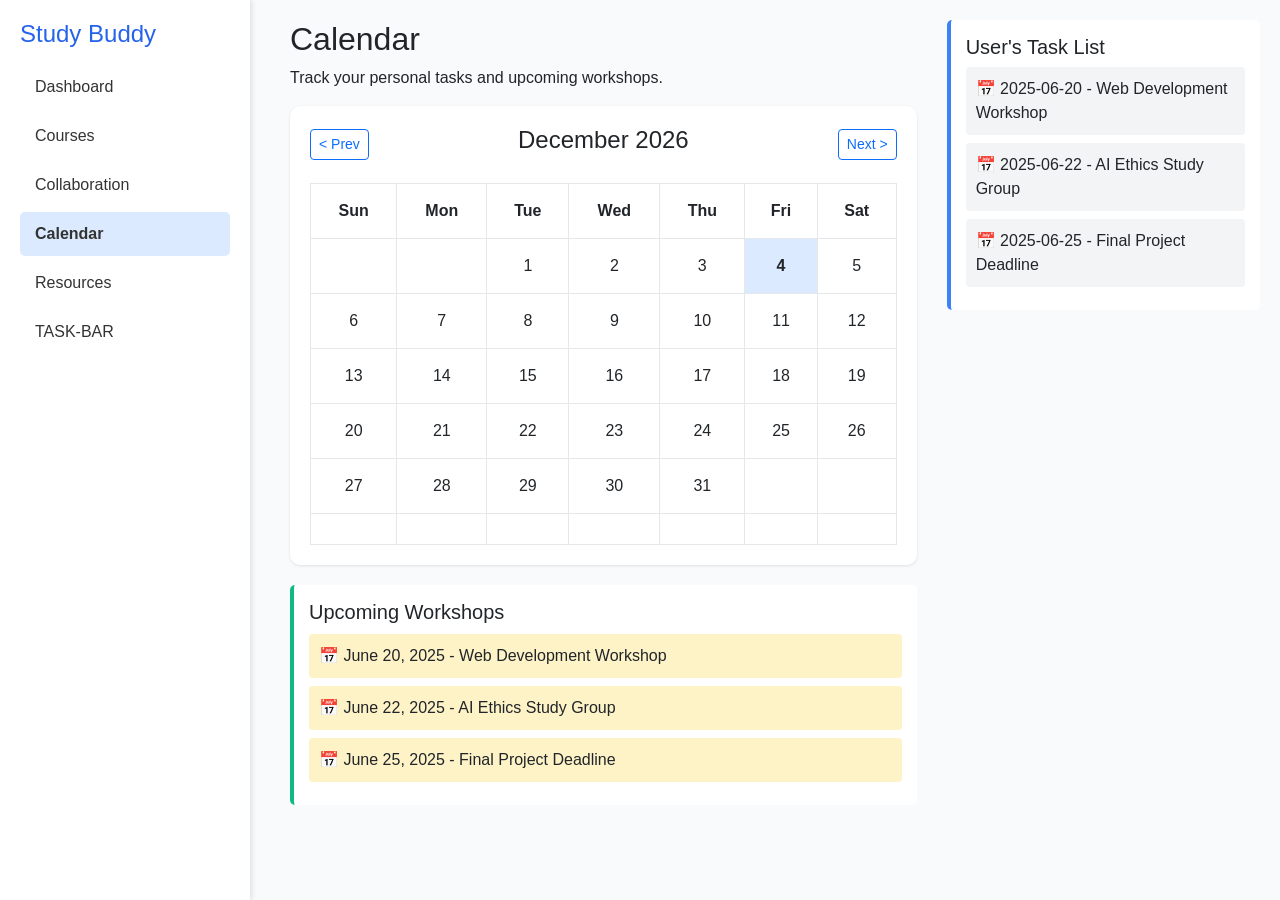
<file: celendar copy.html>
<!DOCTYPE html>
<html lang="en">
<head>
  <meta charset="UTF-8">
  <meta name="viewport" content="width=device-width, initial-scale=1.0">
  <title>Study Buddy - Calendar</title>
  <link href="https://cdn.jsdelivr.net/npm/bootstrap@5.3.0/dist/css/bootstrap.min.css" rel="stylesheet">
  <style>
    body {
      background-color: #f9fafb;
      font-family: Arial, sans-serif;
    }
    .sidebar {
      width: 250px;
      height: 100vh;
      background-color: #ffffff;
      box-shadow: 2px 0 5px rgba(0,0,0,0.1);
      padding: 20px;
      position: fixed;
    }

    .sidebar h1 {
      font-size: 1.5rem;
      margin-bottom: 1rem;
      position: relative;
      cursor: pointer;
      color: #2563eb;
    }
    .sidebar h1:hover::after {
      content: "Click to view the journey of Study Buddy 🏠";
      position: absolute;
      top: 120%;
      left: 0;
      background-color: rgba(0, 0, 0, 0.7);
      color: #fff;
      padding: 8px 12px;
      font-size: 0.85rem;
      border-radius: 5px;
      white-space: nowrap;
      z-index: 10;
    }
    .sidebar nav a {
      display: block;
      padding: 10px 15px;
      border-radius: 5px;
      margin-bottom: 5px;
      text-decoration: none;
      color: #333;
    }
    .sidebar nav a.active,
    .sidebar nav a:hover {
      background-color: #dbeafe;
      font-weight: bold;
    }
    .content {
      margin-left: 270px;
      padding: 20px;
      display: flex;
      gap: 30px;
    }
    .calendar-container {
      flex: 2;
    }
    .calendar {
      background-color: white;
      border-radius: 10px;
      box-shadow: 0 1px 3px rgba(0,0,0,0.1);
      padding: 20px;
    }
    .calendar .calendar-header {
      display: flex;
      justify-content: space-between;
      align-items: center;
      margin-bottom: 20px;
    }
    .calendar table {
      width: 100%;
      text-align: center;
    }
    .calendar th, .calendar td {
      padding: 15px;
      border: 1px solid #e5e7eb;
      cursor: pointer;
      position: relative;
    }
    .calendar td.today {
      background-color: #dbeafe;
      font-weight: bold;
    }
    .calendar td.has-note::after {
      content: '📌';
      position: absolute;
      top: 4px;
      right: 6px;
      font-size: 1rem;
    }
    .event-list {
      background-color: #fff;
      border-left: 4px solid #10b981;
      padding: 15px;
      border-radius: 5px;
      margin-top: 20px;
    }
    .event-list h5 {
      margin-bottom: 10px;
    }
    .event-item {
      background-color: #fef3c7;
      padding: 10px;
      border-radius: 4px;
      margin-bottom: 8px;
    }
    .user-tasks-container {
      flex: 1;
    }
    .user-task-list {
      background-color: #fff;
      border-left: 4px solid #3b82f6;
      padding: 15px;
      border-radius: 5px;
    }
    .user-task-item {
      background-color: #f3f4f6;
      padding: 10px;
      border-radius: 4px;
      margin-bottom: 8px;
    }
  </style>
</head>
<body>
  <div class="sidebar">
    <h1 onclick="window.location.href='about.html'">Study Buddy</h1>
    <nav>
      <a href="index.html">Dashboard</a>
      <a href="courses.html">Courses</a>
      <a href="collab.html">Collaboration</a>
      <a href="index.html" class="active">Calendar</a>
      <a href="#">Resources</a>
      <a href="todo.html">TASK-BAR</a>
    </nav>
  </div>

  <div class="content">
    <div class="calendar-container">
      <div class="header">
        <h2>Calendar</h2>
        <p>Track your personal tasks and upcoming workshops.</p>
      </div>
      <div class="calendar">
        <div class="calendar-header">
          <button id="prevMonth" class="btn btn-outline-primary btn-sm">&lt; Prev</button>
          <h4 id="monthYear"></h4>
          <button id="nextMonth" class="btn btn-outline-primary btn-sm">Next &gt;</button>
        </div>
        <table>
          <thead>
            <tr>
              <th>Sun</th><th>Mon</th><th>Tue</th><th>Wed</th><th>Thu</th><th>Fri</th><th>Sat</th>
            </tr>
          </thead>
          <tbody id="calendarBody"></tbody>
        </table>
      </div>

      <div class="event-list">
        <h5>Upcoming Workshops</h5>
        <div class="event-item">📅 June 20, 2025 - Web Development Workshop</div>
        <div class="event-item">📅 June 22, 2025 - AI Ethics Study Group</div>
        <div class="event-item">📅 June 25, 2025 - Final Project Deadline</div>
      </div>
    </div>

    <div class="user-tasks-container">
      <div class="user-task-list">
        <h5>User's Task List</h5>
        <div id="userTasks"></div>
      </div>
    </div>
  </div>

  <script>
    const monthYear = document.getElementById('monthYear');
    const calendarBody = document.getElementById('calendarBody');
    const prevMonth = document.getElementById('prevMonth');
    const nextMonth = document.getElementById('nextMonth');
    const userTasks = document.getElementById('userTasks');

    let today = new Date();
    let currentMonth = today.getMonth();
    let currentYear = today.getFullYear();

    const notes = JSON.parse(localStorage.getItem('calendarNotes')) || {
      '2025-06-20': 'Web Development Workshop',
      '2025-06-22': 'AI Ethics Study Group',
      '2025-06-25': 'Final Project Deadline'
    };

    function formatDateKey(y, m, d) {
      return `${y}-${String(m + 1).padStart(2, '0')}-${String(d).padStart(2, '0')}`;
    }

    function saveNotes() {
      localStorage.setItem('calendarNotes', JSON.stringify(notes));
    }

    function renderTaskList() {
      userTasks.innerHTML = '';
      const sorted = Object.entries(notes).sort();
      for (const [key, value] of sorted) {
        const div = document.createElement('div');
        div.className = 'user-task-item';
        div.textContent = `📅 ${key} - ${value}`;
        userTasks.appendChild(div);
      }
    }

    function renderCalendar(month, year) {
      const firstDay = new Date(year, month).getDay();
      const daysInMonth = 32 - new Date(year, month, 32).getDate();
      calendarBody.innerHTML = '';
      monthYear.textContent = `${new Date(year, month).toLocaleString('default', { month: 'long' })} ${year}`;

      let date = 1;
      for (let i = 0; i < 6; i++) {
        const row = document.createElement('tr');
        for (let j = 0; j < 7; j++) {
          const cell = document.createElement('td');
          if (i === 0 && j < firstDay) {
            row.appendChild(cell);
            continue;
          }
          if (date > daysInMonth) {
            row.appendChild(cell);
            continue;
          }
          const key = formatDateKey(year, month, date);
          cell.textContent = date;
          if (notes[key]) {
            cell.classList.add('has-note');
          }
          if (date === today.getDate() && month === today.getMonth() && year === today.getFullYear()) {
            cell.classList.add('today');
          }
          cell.addEventListener('click', () => {
            const note = prompt(`Add a note for ${key}:`, notes[key] || '');
            if (note !== null) {
              if (note.trim()) {
                notes[key] = note;
              } else {
                delete notes[key];
              }
              saveNotes();
              renderCalendar(currentMonth, currentYear);
              renderTaskList();
            }
          });
          row.appendChild(cell);
          date++;
        }
        calendarBody.appendChild(row);
      }
    }

    prevMonth.addEventListener('click', () => {
      currentMonth--;
      if (currentMonth < 0) {
        currentMonth = 11;
        currentYear--;
      }
      renderCalendar(currentMonth, currentYear);
    });

    nextMonth.addEventListener('click', () => {
      currentMonth++;
      if (currentMonth > 11) {
        currentMonth = 0;
        currentYear++;
      }
      renderCalendar(currentMonth, currentYear);
    });

    renderCalendar(currentMonth, currentYear);
    renderTaskList();

    function saveCalendarTask(text, priority = "Medium", status = "Pending") {
  let calendarTasks = JSON.parse(localStorage.getItem("calendarTasks")) || [];
  calendarTasks.push({ text, priority, status });
  localStorage.setItem("calendarTasks", JSON.stringify(calendarTasks));
}

  </script>
</body>
</html>
</file>
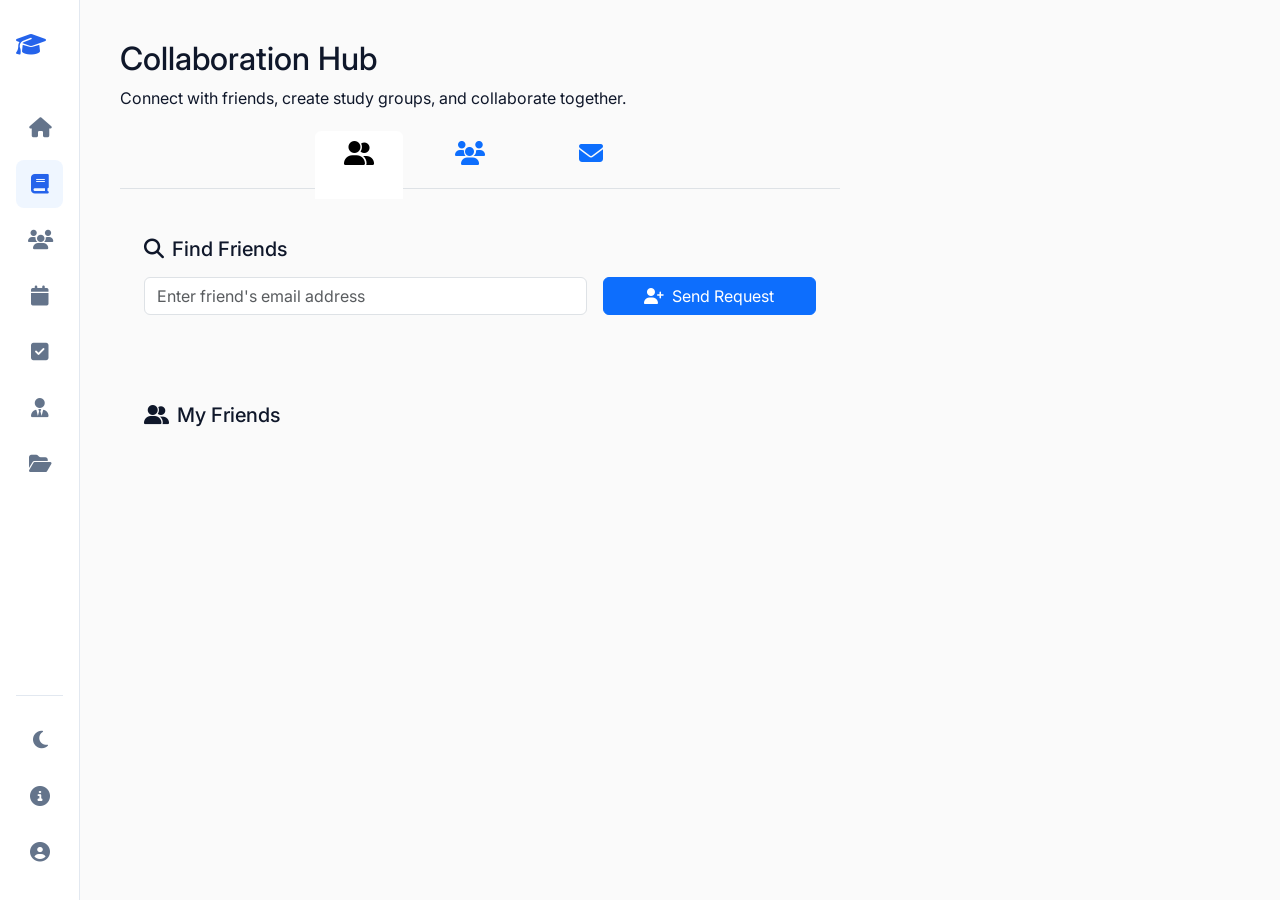
<file: collab.html>
<!DOCTYPE html>
<html lang="en">

<head>
  <meta charset="UTF-8" />
  <meta name="viewport" content="width=device-width, initial-scale=1.0, maximum-scale=5.0, user-scalable=yes" />
  <title>Study Buddy - Collaboration</title>
  <link href="https://cdn.jsdelivr.net/npm/bootstrap@5.3.0/dist/css/bootstrap.min.css" rel="stylesheet">
  <link href="https://fonts.googleapis.com/css2?family=Inter:wght@400;500;600;700&display=swap" rel="stylesheet">
  <link rel="stylesheet" href="https://cdnjs.cloudflare.com/ajax/libs/font-awesome/6.4.0/css/all.min.css">
  <style>
    :root {
      /* Light Mode Variables */
      --bg-body: #FAFAFA;
      --bg-card: #FFFFFF;
      --text-primary: #0F172A;
      --text-secondary: #64748B;
      --accent: #2563EB;
      --accent-light: #EFF6FF;
      --success: #10B981;
      --border: #E2E8F0;

      /* Sidebar Variables */
      --sidebar-width-collapsed: 80px;
      --sidebar-width-expanded: 260px;
    }

    body.dark-mode {
      /* Dark Mode Variables */
      --bg-body: #0F172A;
      --bg-card: #1E293B;
      --text-primary: #F8FAFC;
      --text-secondary: #94A3B8;
      --accent-light: #334155;
      --border: #334155;
    }

    body {
      background-color: var(--bg-body);
      color: var(--text-primary);
      font-family: 'Inter', sans-serif;
      margin: 0;
      padding: 0;
      display: flex;
      transition: background-color 0.3s ease, color 0.3s ease;
    }

    /* Reusing Sidebar CSS (Should be in styles.css but inline for now as per project state) */
    .sidebar {
      width: var(--sidebar-width-collapsed);
      height: 100vh;
      background-color: var(--bg-card);
      border-right: 1px solid var(--border);
      position: fixed;
      left: 0;
      top: 0;
      display: flex;
      flex-direction: column;
      padding: 24px 16px;
      z-index: 1000;
      overflow: hidden;
      white-space: nowrap;
      transition: width 0.3s cubic-bezier(0.4, 0, 0.2, 1);
    }

    .sidebar:hover {
      width: var(--sidebar-width-expanded);
      box-shadow: 4px 0 24px rgba(0, 0, 0, 0.1);
      padding: 24px;
    }

    .brand {
      font-size: 1.25rem;
      font-weight: 700;
      color: var(--accent);
      display: flex;
      align-items: center;
      gap: 16px;
      margin-bottom: 40px;
      text-decoration: none;
      height: 40px;
    }

    .brand i {
      font-size: 1.5rem;
      min-width: 24px;
      text-align: center;
    }

    .brand span {
      opacity: 0;
      transition: opacity 0.2s ease;
    }

    .sidebar:hover .brand span {
      opacity: 1;
    }

    .nav-menu {
      display: flex;
      flex-direction: column;
      gap: 8px;
      flex: 1;
    }

    .nav-item {
      display: flex;
      align-items: center;
      gap: 16px;
      padding: 12px;
      color: var(--text-secondary);
      text-decoration: none;
      border-radius: 8px;
      font-weight: 500;
      transition: all 0.2s ease;
      justify-content: flex-start;
      height: 48px;
    }

    .nav-item:hover,
    .nav-item.active {
      background-color: var(--accent-light);
      color: var(--accent);
    }

    .nav-item i {
      font-size: 1.25rem;
      min-width: 24px;
      text-align: center;
      display: flex;
      justify-content: center;
    }

    .nav-item span {
      opacity: 0;
      transition: opacity 0.2s ease;
    }

    .sidebar:hover .nav-item span {
      opacity: 1;
    }

    .sidebar-footer {
      border-top: 1px solid var(--border);
      padding-top: 20px;
      margin-top: auto;
    }

    /* Content Area */
    .content {
      margin-left: var(--sidebar-width-collapsed);
      padding: 40px;
      max-width: 800px;
      width: 100%;
      transition: margin-left 0.3s cubic-bezier(0.4, 0, 0.2, 1);
      flex: 1;
    }

    /* Course Details Specifics */
    .course-header {
      margin-bottom: 32px;
      border-bottom: 1px solid var(--border);
      padding-bottom: 24px;
    }

    .course-icon-large {
      font-size: 4rem;
      color: var(--accent);
      background: var(--accent-light);
      padding: 20px;
      border-radius: 12px;
      margin-bottom: 16px;
      display: inline-block;
    }

    h1 {
      font-weight: 700;
      color: var(--text-primary);
      margin-bottom: 8px;
    }

    .subtitle {
      font-size: 1.1rem;
      color: var(--text-secondary);
      line-height: 1.6;
    }

    .section-title {
      font-size: 1.25rem;
      font-weight: 600;
      color: var(--text-primary);
      margin-top: 32px;
      margin-bottom: 16px;
    }

    .syllabus-list {
      list-style: none;
      padding: 0;
    }

    .syllabus-item {
      background: var(--bg-card);
      border: 1px solid var(--border);
      padding: 12px 16px;
      margin-bottom: 8px;
      border-radius: 8px;
      display: flex;
      align-items: center;
      gap: 12px;
      color: var(--text-primary);
    }

    .syllabus-item i {
      color: var(--success);
    }

    .mentor-card {
      background: var(--bg-card);
      border: 1px solid var(--border);
      padding: 24px;
      border-radius: 12px;
      display: flex;
      align-items: center;
      gap: 20px;
    }

    .mentor-avatar {
      width: 60px;
      height: 60px;
      background: var(--accent-light);
      color: var(--accent);
      border-radius: 50%;
      display: flex;
      align-items: center;
      justify-content: center;
      font-size: 1.5rem;
    }

    .btn-enroll {
      background: var(--accent);
      color: #fff;
      border: none;
      padding: 12px 32px;
      border-radius: 8px;
      font-weight: 600;
      font-size: 1rem;
      cursor: pointer;
      transition: background 0.2s;
      margin-top: 24px;
    }

    .btn-enroll:hover {
      background: #1d4ed8;
    }
  </style>
  <link rel="stylesheet" href="css/sidebar.css">
  <link rel="stylesheet" href="css/mobile-responsive.css">
</head>

<body>
  <!-- Sidebar -->
  <aside class="sidebar">
    <a href="index.html" class="brand">
      <i class="fas fa-graduation-cap"></i>
      <span>Study Buddy</span>
    </a>
    <nav class="nav-menu">
      <a href="index.html" class="nav-item"> <i class="fas fa-home"></i> <span>Dashboard</span> </a>
      <a href="courses.html" class="nav-item active"> <i class="fas fa-book"></i> <span>Courses</span> </a>
      <a href="collab.html" class="nav-item"> <i class="fas fa-users"></i> <span>Collaboration</span> </a>
      <a href="celendar.html" class="nav-item"> <i class="fas fa-calendar"></i> <span>Calendar</span> </a>
      <a href="todo.html" class="nav-item"> <i class="fas fa-check-square"></i> <span>Task Board</span> </a>
      <a href="interview.html" class="nav-item"> <i class="fas fa-user-tie"></i> <span>Interview</span> </a>
      <a href="resources.html" class="nav-item"> <i class="fas fa-folder-open"></i> <span>Resources</span> </a>
    </nav>
    <div class="sidebar-footer">
      <nav class="nav-menu">
        <a href="#" class="nav-item" onclick="toggleTheme()"> <i class="fas fa-moon" id="theme-icon"></i>
          <span>Wait/Dark</span> </a>
        <a href="about.html" class="nav-item"> <i class="fas fa-info-circle"></i> <span>About Us</span> </a>
        <a href="#" class="nav-item" id="account-link"> <i class="fas fa-user-circle"></i> <span>Account</span>
        </a>
      </nav>
    </div>
  </aside>

  <!-- Content -->
  <main class="content">
    <!-- Main Content -->
    <div id="collab-content">
      <div class="page-header" style="margin-bottom: 30px;">
        <h2>Collaboration Hub</h2>
        <p>Connect with friends, create study groups, and collaborate together.</p>
      </div>

      <ul class="nav nav-tabs mb-4 justify-content-center" id="collabTabs" role="tablist">
        <li class="nav-item" role="presentation">
          <button class="nav-link active d-flex flex-column align-items-center" id="friends-tab" data-bs-toggle="tab"
            data-bs-target="#friends" type="button" style="border: none; padding: 10px 20px;">
            <i class="fas fa-user-friends mb-1" style="font-size: 1.5rem;"></i>
            <span style="font-size: 0.85rem; font-weight: 600;">Friends</span>
          </button>
        </li>
        <li class="nav-item" role="presentation">
          <button class="nav-link d-flex flex-column align-items-center" id="groups-tab" data-bs-toggle="tab"
            data-bs-target="#groups" type="button" style="border: none; padding: 10px 20px;">
            <i class="fas fa-users mb-1" style="font-size: 1.5rem;"></i>
            <span style="font-size: 0.85rem; font-weight: 600;">Groups</span>
          </button>
        </li>
        <li class="nav-item" role="presentation">
          <button class="nav-link d-flex flex-column align-items-center" id="invitations-tab" data-bs-toggle="tab"
            data-bs-target="#invitations" type="button" style="border: none; padding: 10px 20px;">
            <i class="fas fa-envelope mb-1" style="font-size: 1.5rem;"></i>
            <span style="font-size: 0.85rem; font-weight: 600;">Invitations</span>
            <span class="badge bg-danger position-absolute top-0 start-100 translate-middle" id="invitation-count"
              style="display: none; font-size: 0.65rem;">0</span>
          </button>
        </li>
      </ul>

      <!-- Tab Content -->
      <div class="tab-content" id="collabTabContent">
        <!-- Friends Tab -->
        <div class="tab-pane fade show active" id="friends" role="tabpanel">
          <!-- Search Friends -->
          <div class="glass-card" style="padding: 24px; margin-bottom: 24px;">
            <h5 class="mb-3"><i class="fas fa-search me-2"></i>Find Friends</h5>
            <div class="row g-3">
              <div class="col-md-8">
                <input type="email" class="form-control" id="friend-email-search"
                  placeholder="Enter friend's email address">
              </div>
              <div class="col-md-4">
                <button class="btn btn-primary w-100" onclick="searchAndSendRequest()">
                  <i class="fas fa-user-plus me-2"></i>Send Request
                </button>
              </div>
            </div>
            <div id="search-result" class="mt-3"></div>
          </div>

          <!-- Friends List -->
          <div class="glass-card" style="padding: 24px;">
            <h5 class="mb-3"><i class="fas fa-user-friends me-2"></i>My Friends</h5>
            <div id="friends-list" class="row g-3">
              <!-- Friends will be loaded here -->
            </div>
          </div>
        </div>

        <!-- Groups Tab -->
        <div class="tab-pane fade" id="groups" role="tabpanel">
          <!-- Create Group Button -->
          <div class="mb-4">
            <button class="btn btn-primary" data-bs-toggle="modal" data-bs-target="#createGroupModal">
              <i class="fas fa-plus-circle me-2"></i>Create New Group
            </button>
          </div>

          <!-- My Groups -->
          <div class="glass-card" style="padding: 24px;">
            <h5 class="mb-3"><i class="fas fa-users me-2"></i>My Study Groups</h5>
            <div id="groups-list" class="row g-3">
              <!-- Groups will be loaded here -->
            </div>
          </div>
        </div>

        <!-- Invitations Tab -->
        <div class="tab-pane fade" id="invitations" role="tabpanel">
          <!-- Friend Requests -->
          <div class="glass-card" style="padding: 24px; margin-bottom: 24px;">
            <h5 class="mb-3"><i class="fas fa-user-plus me-2"></i>Friend Requests</h5>
            <div id="friend-requests-list">
              <!-- Friend requests will be loaded here -->
            </div>
          </div>

          <!-- Group Invitations -->
          <div class="glass-card" style="padding: 24px;">
            <h5 class="mb-3"><i class="fas fa-users me-2"></i>Group Invitations</h5>
            <div id="group-invitations-list">
              <!-- Group invitations will be loaded here -->
            </div>
          </div>
        </div>
      </div>
    </div>
  </main>

  <!-- Create Group Modal -->
  <div class="modal fade" id="createGroupModal" tabindex="-1">
    <div class="modal-dialog">
      <div class="modal-content">
        <div class="modal-header">
          <h5 class="modal-title"><i class="fas fa-users me-2"></i>Create Study Group</h5>
          <button type="button" class="btn-close" data-bs-dismiss="modal"></button>
        </div>
        <div class="modal-body">
          <div class="mb-3">
            <label class="form-label">Group Name</label>
            <input type="text" class="form-control" id="group-name" placeholder="e.g., CS101 Study Group">
          </div>
          <div class="mb-3">
            <label class="form-label">Description</label>
            <textarea class="form-control" id="group-description" rows="3"
              placeholder="What is this group about?"></textarea>
          </div>
        </div>
        <div class="modal-footer">
          <button type="button" class="btn btn-secondary" data-bs-dismiss="modal">Cancel</button>
          <button type="button" class="btn btn-primary" onclick="handleCreateGroup()">
            <i class="fas fa-check me-2"></i>Create Group
          </button>
        </div>
      </div>
    </div>
  </div>

  <script src="https://cdn.jsdelivr.net/npm/bootstrap@5.3.0/dist/js/bootstrap.bundle.min.js"></script>
  <script src="js/theme-manager.js"></script>

  <script>
    // Initialize Firebase (Add your own config)
    const firebaseConfig = {
      apiKey: "AIzaSyD7aQk3I8Z1Q4b2fKqK7q8Z2JkLmNpOqRSt",
      authDomain: "study-buddy-demo.firebaseapp.com",
      projectId: "study-buddy-demo",
      storageBucket: "study-buddy-demo.appspot.com",
      messagingSenderId: "123456789012",
      appId: "1:123456789012:web:abcdef123456"
    };

    // Initialize Firebase if not already initialized
    if (!firebase.apps.length) {
      firebase.initializeApp(firebaseConfig);
    }

    // Theme management is now handled by theme-manager.js

    // In-memory database for demo
    const demoDatabase = {
      users: [
        { id: '1', email: 'alex@example.com', displayName: 'Alex Johnson', status: 'Online' },
        { id: '2', email: 'sam@example.com', displayName: 'Sam Wilson', status: 'Offline' },
        { id: '3', email: 'taylor@example.com', displayName: 'Taylor Swift', status: 'Online' },
        { id: '4', email: 'chris@example.com', displayName: 'Chris Evans', status: 'Online' },
        { id: '5', email: 'test@example.com', displayName: 'Test User', status: 'Online' }
      ],
      friends: [
        { id: '1', userId: 'current', friendId: '1', status: 'accepted' },
        { id: '2', userId: 'current', friendId: '2', status: 'accepted' }
      ],
      friendRequests: [
        {
          id: '1',
          from: '4',
          fromName: 'Chris Evans',
          to: 'current',
          timestamp: new Date('2024-03-10'),
          status: 'pending'
        }
      ],
      groups: [
        {
          id: '1',
          name: 'CS101 Study Group',
          description: 'Introduction to Computer Science',
          members: ['current', '1', '2'],
          createdAt: new Date('2024-01-15')
        },
        {
          id: '2',
          name: 'Math Study Group',
          description: 'Calculus and Linear Algebra',
          members: ['current', '3'],
          createdAt: new Date('2024-02-01')
        }
      ]
    };

    // Current user (for demo)
    const currentUser = {
      id: 'current',
      email: 'me@example.com',
      displayName: 'Current User'
    };

    // Mobile Sidebar Toggle
    document.addEventListener('DOMContentLoaded', function () {
      const mobileMenuBtn = document.getElementById('mobileMenuBtn');
      const sidebar = document.getElementById('sidebar');
      const sidebarOverlay = document.getElementById('sidebarOverlay');

      // Toggle sidebar on mobile
      function toggleSidebar() {
        sidebar.classList.toggle('active');
        sidebarOverlay.classList.toggle('active');

        // Change icon based on state
        const icon = mobileMenuBtn.querySelector('i');
        if (sidebar.classList.contains('active')) {
          icon.classList.remove('fa-bars');
          icon.classList.add('fa-times');
        } else {
          icon.classList.remove('fa-times');
          icon.classList.add('fa-bars');
        }
      }

      // Event Listeners
      if (mobileMenuBtn) {
        mobileMenuBtn.addEventListener('click', toggleSidebar);
      }

      if (sidebarOverlay) {
        sidebarOverlay.addEventListener('click', toggleSidebar);
      }

      // Close sidebar when clicking on a nav link (on mobile)
      const navLinks = document.querySelectorAll('.nav-item');
      navLinks.forEach(link => {
        link.addEventListener('click', function () {
          if (window.innerWidth <= 768) {
            toggleSidebar();
          }
        });
      });

      // Initialize sample data
      initializeSampleData();
    });

    // Initialize and display data
    function initializeSampleData() {
      // Get current user's friends
      const myFriends = demoDatabase.friends
        .filter(f => f.userId === 'current' && f.status === 'accepted')
        .map(f => {
          const friend = demoDatabase.users.find(u => u.id === f.friendId);
          return friend;
        });

      // Get current user's groups
      const myGroups = demoDatabase.groups
        .filter(g => g.members.includes('current'))
        .map(g => ({
          ...g,
          members: g.members.length
        }));

      // Get friend requests sent to current user
      const myFriendRequests = demoDatabase.friendRequests
        .filter(r => r.to === 'current' && r.status === 'pending');

      // Display data
      displayFriends(myFriends);
      displayGroups(myGroups);
      displayFriendRequests(myFriendRequests);

      // Show invitation count
      const totalInvitations = myFriendRequests.length;
      if (totalInvitations > 0) {
        document.getElementById('invitation-count').style.display = 'inline-block';
        document.getElementById('invitation-count').textContent = totalInvitations;
      }
    }

    // Search and send friend request
    async function searchAndSendRequest() {
      const email = document.getElementById('friend-email-search').value.trim().toLowerCase();
      const resultDiv = document.getElementById('search-result');

      if (!email) {
        showAlert(resultDiv, 'Please enter an email address', 'warning');
        return;
      }

      // Validate email format
      const emailRegex = /^[^\s@]+@[^\s@]+\.[^\s@]+$/;
      if (!emailRegex.test(email)) {
        showAlert(resultDiv, 'Please enter a valid email address', 'warning');
        return;
      }

      // Check if email is the current user's email
      if (email === currentUser.email) {
        showAlert(resultDiv, 'You cannot send a friend request to yourself', 'warning');
        return;
      }

      // Show loading
      showAlert(resultDiv, 'Searching for user...', 'info');

      // Simulate API call delay
      setTimeout(() => {
        // Find user by email
        const user = demoDatabase.users.find(u => u.email.toLowerCase() === email);

        if (!user) {
          showAlert(resultDiv, `User with email ${email} not found`, 'danger');
          return;
        }

        // Check if already friends
        const alreadyFriends = demoDatabase.friends.some(f =>
          f.userId === 'current' && f.friendId === user.id && f.status === 'accepted'
        );

        if (alreadyFriends) {
          showAlert(resultDiv, `You are already friends with ${user.displayName}`, 'info');
          return;
        }

        // Check if request already sent
        const requestExists = demoDatabase.friendRequests.some(r =>
          (r.from === 'current' && r.to === user.id && r.status === 'pending') ||
          (r.from === user.id && r.to === 'current' && r.status === 'pending')
        );

        if (requestExists) {
          showAlert(resultDiv, `Friend request already sent to ${user.displayName}`, 'info');
          return;
        }

        // Create friend request
        const newRequest = {
          id: Date.now().toString(),
          from: 'current',
          fromName: currentUser.displayName,
          to: user.id,
          toEmail: user.email,
          timestamp: new Date(),
          status: 'pending'
        };

        // Add to database
        demoDatabase.friendRequests.push(newRequest);

        // Show success message with more details
        showAlert(resultDiv,
          `✅ Friend request sent to ${user.displayName} (${user.email})! 
          <br><small>They will see your request in their invitations tab.</small>`,
          'success');

        // Clear input
        document.getElementById('friend-email-search').value = '';

        // Optional: Log the request for debugging
        console.log('Friend request sent:', newRequest);
        console.log('All friend requests:', demoDatabase.friendRequests);

      }, 1000);
    }

    // Display functions
    function displayFriends(friends) {
      const container = document.getElementById('friends-list');

      if (!friends || friends.length === 0) {
        container.innerHTML = `
          <div class="col-12 text-center text-muted">
            <i class="fas fa-users" style="font-size: 3rem; opacity: 0.3;"></i>
            <p class="mt-2">No friends yet. Search and add friends above!</p>
          </div>
        `;
      } else {
        container.innerHTML = friends.map(friend => `
          <div class="col-md-6 col-lg-4">
            <div class="card glass-card hover-3d">
              <div class="card-body text-center">
                <i class="fas fa-user-circle" style="font-size: 3rem; color: var(--accent);"></i>
                <h6 class="mt-2 mb-1">${friend.displayName}</h6>
                <small class="text-muted">${friend.email}</small>
                <div class="mt-2">
                  <span class="badge ${friend.status === 'Online' ? 'bg-success' : 'bg-secondary'}">
                    ${friend.status}
                  </span>
                </div>
                <div class="mt-3">
                  <button class="btn btn-sm btn-outline-primary me-2" onclick="messageFriend('${friend.id}')">
                    <i class="fas fa-comment"></i> Message
                  </button>
                  <button class="btn btn-sm btn-outline-danger" onclick="removeFriend('${friend.id}')">
                    <i class="fas fa-user-minus"></i> Remove
                  </button>
                </div>
              </div>
            </div>
          </div>
        `).join('');
      }
    }

    function displayGroups(groups) {
      const container = document.getElementById('groups-list');

      if (!groups || groups.length === 0) {
        container.innerHTML = `
          <div class="col-12 text-center text-muted">
            <i class="fas fa-users-cog" style="font-size: 3rem; opacity: 0.3;"></i>
            <p class="mt-2">No groups yet. Create your first study group!</p>
          </div>
        `;
      } else {
        container.innerHTML = groups.map(group => `
          <div class="col-md-6 col-lg-4">
            <div class="card glass-card hover-3d">
              <div class="card-body">
                <h6 class="mb-2"><i class="fas fa-users me-2"></i>${group.name}</h6>
                <p class="text-muted small mb-2">${group.description}</p>
                <div class="d-flex justify-content-between align-items-center">
                  <small><i class="fas fa-user me-1"></i>${group.members} members</small>
                  <small class="text-muted">${group.createdAt.toLocaleDateString()}</small>
                </div>
                <div class="mt-3">
                  <button class="btn btn-sm btn-outline-primary w-100" onclick="viewGroup('${group.id}')">
                    <i class="fas fa-door-open me-1"></i> Enter Group
                  </button>
                </div>
              </div>
            </div>
          </div>
        `).join('');
      }
    }

    function displayFriendRequests(requests) {
      const container = document.getElementById('friend-requests-list');

      if (!requests || requests.length === 0) {
        container.innerHTML = `
          <div class="text-center text-muted">
            <i class="fas fa-inbox" style="font-size: 3rem; opacity: 0.3;"></i>
            <p class="mt-2">No pending friend requests</p>
          </div>
        `;
      } else {
        container.innerHTML = requests.map(req => `
          <div class="card mb-2 glass-card">
            <div class="card-body">
              <div class="d-flex justify-content-between align-items-center">
                <div>
                  <h6 class="mb-1">${req.fromName}</h6>
                  <small class="text-muted">Sent ${req.timestamp.toLocaleDateString()}</small>
                </div>
                <div>
                  <button class="btn btn-sm btn-success me-2" onclick="acceptRequest('${req.id}')">
                    <i class="fas fa-check"></i> Accept
                  </button>
                  <button class="btn btn-sm btn-danger" onclick="rejectRequest('${req.id}')">
                    <i class="fas fa-times"></i> Reject
                  </button>
                </div>
              </div>
            </div>
          </div>
        `).join('');
      }
    }

    // Create group
    async function handleCreateGroup() {
      const name = document.getElementById('group-name').value.trim();
      const description = document.getElementById('group-description').value.trim();

      if (!name) {
        alert('Please enter a group name');
        return;
      }

      // Create new group
      const newGroup = {
        id: Date.now().toString(),
        name: name,
        description: description,
        members: ['current'],
        createdAt: new Date()
      };

      // Add to database
      demoDatabase.groups.push(newGroup);

      // Close modal
      const modal = bootstrap.Modal.getInstance(document.getElementById('createGroupModal'));
      modal.hide();

      // Clear form
      document.getElementById('group-name').value = '';
      document.getElementById('group-description').value = '';

      // Show success message
      showAlert(document.getElementById('search-result'),
        `✅ Group "${name}" created successfully!`, 'success');

      // Reload groups
      initializeSampleData();
    }

    // Utility functions
    function showAlert(container, message, type = 'info') {
      const alertClass = `alert-${type}`;
      container.innerHTML = `
        <div class="alert ${alertClass}">
          <i class="fas fa-${getIconForType(type)} me-2"></i>
          ${message}
        </div>
      `;
    }

    function getIconForType(type) {
      switch (type) {
        case 'success': return 'check-circle';
        case 'warning': return 'exclamation-triangle';
        case 'danger': return 'times-circle';
        case 'info': return 'info-circle';
        default: return 'info-circle';
      }
    }

    function acceptRequest(requestId) {
      const request = demoDatabase.friendRequests.find(r => r.id === requestId);
      if (!request) return;

      // Update request status
      request.status = 'accepted';

      // Add friendship to database
      demoDatabase.friends.push({
        id: Date.now().toString(),
        userId: 'current',
        friendId: request.from,
        status: 'accepted'
      });

      // Show notification
      showAlert(document.getElementById('search-result'),
        `✅ You are now friends with ${request.fromName}!`, 'success');

      // Remove from UI
      document.querySelector(`button[onclick="acceptRequest('${requestId}')]`).closest('.card').remove();

      // Update invitation count
      updateInvitationCount();

      // Reload friends list
      initializeSampleData();
    }

    function rejectRequest(requestId) {
      const request = demoDatabase.friendRequests.find(r => r.id === requestId);
      if (!request) return;

      // Update request status
      request.status = 'rejected';

      // Remove from UI
      document.querySelector(`button[onclick="rejectRequest('${requestId}')]`).closest('.card').remove();

      // Update invitation count
      updateInvitationCount();

      showAlert(document.getElementById('search-result'),
        `Friend request from ${request.fromName} rejected`, 'info');
    }

    function updateInvitationCount() {
      const pendingRequests = demoDatabase.friendRequests.filter(r =>
        r.to === 'current' && r.status === 'pending'
      );

      const badge = document.getElementById('invitation-count');
      if (pendingRequests.length > 0) {
        badge.style.display = 'inline-block';
        badge.textContent = pendingRequests.length;
      } else {
        badge.style.display = 'none';
      }
    }

    function viewGroup(groupId) {
      const group = demoDatabase.groups.find(g => g.id === groupId);
      if (group) {
        alert(`Entering group: ${group.name}\n\nDescription: ${group.description}\nMembers: ${group.members.length}`);
      }
    }

    function messageFriend(friendId) {
      const friend = demoDatabase.users.find(u => u.id === friendId);
      if (friend) {
        alert(`Opening chat with ${friend.displayName}...\n\nFeature coming soon!`);
      }
    }

    function removeFriend(friendId) {
      if (confirm('Are you sure you want to remove this friend?')) {
        // Remove friendship from database
        demoDatabase.friends = demoDatabase.friends.filter(f =>
          !(f.userId === 'current' && f.friendId === friendId)
        );

        // Reload friends list
        initializeSampleData();

        showAlert(document.getElementById('search-result'),
          'Friend removed successfully', 'info');
      }
    }
  </script>
</body>

</html>
</file>
<file: css/sidebar.css>
/* Sidebar Styles - Unified for all pages */

:root {
    --sidebar-width-collapsed: 80px;
    --sidebar-width-expanded: 260px;
}

/* Dynamic Sidebar */
.sidebar {
    width: var(--sidebar-width-collapsed);
    height: 100vh;
    background-color: var(--bg-card);
    border-right: 1px solid var(--border);
    position: fixed;
    left: 0;
    top: 0;
    display: flex;
    flex-direction: column;
    padding: 24px 16px;
    z-index: 1000;
    overflow: hidden;
    white-space: nowrap;
    transition: width 0.3s cubic-bezier(0.4, 0, 0.2, 1);
}

.sidebar:hover {
    width: var(--sidebar-width-expanded);
    box-shadow: 4px 0 24px rgba(0, 0, 0, 0.1);
    padding: 24px;
}

/* Brand */
.brand {
    font-size: 1.25rem;
    font-weight: 700;
    color: var(--accent);
    display: flex;
    align-items: center;
    gap: 16px;
    margin-bottom: 40px;
    text-decoration: none;
    height: 40px;
}

.brand i {
    font-size: 1.5rem;
    min-width: 24px;
    text-align: center;
}

.brand span {
    opacity: 0;
    transition: opacity 0.2s ease;
}

.sidebar:hover .brand span {
    opacity: 1;
}

/* Navigation Menu */
.nav-menu {
    display: flex;
    flex-direction: column;
    gap: 8px;
    flex: 1;
}

.nav-item {
    display: flex;
    align-items: center;
    gap: 16px;
    padding: 12px;
    color: var(--text-secondary);
    text-decoration: none;
    border-radius: 8px;
    font-weight: 500;
    transition: all 0.2s ease;
    height: 48px;
}

.nav-item:hover,
.nav-item.active {
    background-color: var(--accent-light);
    color: var(--accent);
}

.nav-item i {
    font-size: 1.25rem;
    min-width: 24px;
    text-align: center;
}

.nav-item span {
    opacity: 0;
    transition: opacity 0.2s ease;
}

.sidebar:hover .nav-item span {
    opacity: 1;
}

/* Sidebar Footer */
.sidebar-footer {
    border-top: 1px solid var(--border);
    padding-top: 20px;
    margin-top: auto;
}

/* Mobile Responsive - Sidebar */
@media (max-width: 768px) {
    .sidebar {
        width: 100%;
        height: auto;
        position: fixed;
        bottom: 0;
        left: 0;
        top: auto;
        flex-direction: row;
        padding: 12px 8px;
        border-right: none;
        border-top: 1px solid var(--border);
        z-index: 1001;
        overflow-x: auto;
        overflow-y: hidden;
    }

    .sidebar:hover {
        width: 100%;
        padding: 12px 8px;
        box-shadow: 0 -4px 24px rgba(0, 0, 0, 0.1);
    }

    .brand {
        display: none;
    }

    .nav-menu {
        flex-direction: row;
        gap: 4px;
        overflow-x: auto;
        width: 100%;
    }

    .nav-item {
        flex-direction: column;
        gap: 4px;
        padding: 8px 12px;
        min-width: 60px;
        height: auto;
        font-size: 0.75rem;
    }

    .nav-item i {
        font-size: 1.25rem;
    }

    .nav-item span {
        opacity: 1;
        font-size: 0.7rem;
        white-space: nowrap;
    }

    .sidebar-footer {
        display: flex;
        border-top: none;
        padding-top: 0;
        margin-top: 0;
        align-items: center;
    }
}

/* Small Mobile */
@media (max-width: 576px) {
    .nav-item {
        min-width: 50px;
        padding: 6px 8px;
    }

    .nav-item i {
        font-size: 1.1rem;
    }

    .nav-item span {
        font-size: 0.65rem;
    }
}

/* Tablet */
@media (min-width: 769px) and (max-width: 1024px) {
    .sidebar {
        width: var(--sidebar-width-collapsed);
    }

    .sidebar:hover {
        width: 220px;
    }
}

/* Landscape Mobile */
@media (max-width: 896px) and (orientation: landscape) {
    .sidebar {
        height: 60px;
        padding: 8px;
    }

    .nav-item {
        padding: 6px 10px;
    }
}
</file>
<file: css/mobile-responsive.css>
/* Mobile Responsive Styles - Consolidated & Premium */

/* Mobile Breakpoints */
@media (max-width: 768px) {

  /* Sidebar transformed to Bottom Navigation Bar (Matches Screenshot) */
  .sidebar {
    width: 100% !important;
    height: 75px !important;
    position: fixed !important;
    bottom: 0 !important;
    left: 0 !important;
    top: auto !important;
    flex-direction: row !important;
    padding: 0 !important;
    background-color: #FFFFFF !important;
    border-right: none !important;
    border-top: 1px solid #E2E8F0 !important;
    box-shadow: 0 -4px 12px rgba(0, 0, 0, 0.05) !important;
    z-index: 1001 !important;
    overflow-x: auto !important;
    overflow-y: hidden !important;
    display: flex !important;
    justify-content: space-around !important;
  }

  .sidebar:hover {
    width: 100% !important;
    padding: 0 !important;
    box-shadow: 0 -4px 20px rgba(0, 0, 0, 0.1) !important;
  }

  .brand {
    display: none !important;
  }

  .nav-menu {
    flex-direction: row !important;
    gap: 0 !important;
    width: 100% !important;
    height: 100% !important;
    display: flex !important;
    align-items: center !important;
    justify-content: flex-start !important;
    /* Allow scroll if many items */
    padding: 0 10px !important;
  }

  .nav-item {
    flex-direction: column !important;
    gap: 4px !important;
    padding: 8px 12px !important;
    min-width: 80px !important;
    height: 100% !important;
    display: flex !important;
    align-items: center !important;
    justify-content: center !important;
    background: transparent !important;
    border-radius: 0 !important;
    position: relative !important;
    flex-shrink: 0 !important;
  }

  .nav-item i {
    font-size: 1.4rem !important;
    margin-bottom: 2px !important;
    color: #64748B !important;
  }

  .nav-item span {
    opacity: 1 !important;
    font-size: 0.65rem !important;
    font-weight: 500 !important;
    color: #64748B !important;
    white-space: nowrap !important;
    text-transform: none !important;
  }

  /* Active State (Matches Screenshot Active Indicator) */
  .nav-item.active i,
  .nav-item:hover i {
    color: #2563EB !important;
  }

  .nav-item.active span,
  .nav-item:hover span {
    color: #2563EB !important;
  }

  .nav-item.active::after {
    content: '';
    position: absolute;
    bottom: 12px;
    left: 20%;
    right: 20%;
    height: 3px;
    background-color: #2563EB;
    border-radius: 2px;
  }

  /* Combine Footer into main menu for mobile */
  .sidebar-footer {
    display: flex !important;
    border-top: none !important;
    padding: 0 !important;
    margin: 0 !important;
    height: 100% !important;
    align-items: center !important;
  }

  .sidebar-footer .nav-menu {
    padding: 0 !important;
  }

  /* Content Spacing */
  .content,
  .main-content {
    margin-left: 0 !important;
    margin-bottom: 100px !important;
    padding: 20px 16px !important;
    width: 100% !important;
    overflow-x: hidden !important;
  }

  .page-header {
    text-align: center;
    margin-bottom: 24px;
    display: flex;
    flex-direction: column;
    align-items: center;
    gap: 12px;
  }

  /* Calendar Responsive Fixes */
  .calendar-table-wrapper {
    width: 100%;
    overflow-x: auto;
    -webkit-overflow-scrolling: touch;
    margin-bottom: 20px;
    border-radius: 12px;
    border: 1px solid var(--border);
  }

  .calendar-table {
    min-width: 600px !important;
    /* Force a minimum width to keep it readable */
  }

  .calendar-table td {
    height: 70px !important;
    font-size: 0.8rem !important;
    padding: 4px !important;
  }

  .layout-grid {
    display: flex !important;
    flex-direction: column !important;
    gap: 24px !important;
  }

  /* Cards - Mobile */
  .stat-card,
  .resource-card,
  .course-card,
  .card-box,
  .profile-card,
  .todo-container,
  .glass-card {
    margin-bottom: 16px;
    padding: 20px !important;
    width: 100% !important;
    transform: none !important;
  }

  .floating {
    animation: none !important;
  }

  /* Typography - Mobile */
  h1 {
    font-size: 1.6rem !important;
  }

  h2 {
    font-size: 1.4rem !important;
  }

  h3 {
    font-size: 1.2rem !important;
  }

  .page-title {
    font-size: 1.6rem !important;
  }

  /* Buttons - Mobile */
  .btn,
  .btn-action,
  .btn-primary {
    padding: 10px 16px;
    font-size: 0.85rem;
    width: auto !important;
  }

  /* Profile - Mobile */
  .profile-card.d-flex.align-items-center {
    flex-direction: column !important;
    text-align: center !important;
  }

  .profile-img {
    width: 90px !important;
    height: 90px !important;
    margin: 0 auto 12px !important;
  }

  /* Modal - Mobile */
  .modal-dialog {
    margin: 12px;
    max-width: calc(100% - 24px) !important;
  }
}

/* Very Small Mobile (< 480px) */
@media (max-width: 480px) {
  .nav-item {
    min-width: 70px !important;
    padding: 8px 6px !important;
  }

  .nav-item i {
    font-size: 1.2rem !important;
  }

  .nav-item span {
    font-size: 0.6rem !important;
  }
}

/* Tablet (768px - 1024px) */
@media (min-width: 769px) and (max-width: 1024px) {
  .sidebar {
    width: var(--sidebar-width-collapsed);
  }

  .sidebar:hover {
    width: 220px;
  }

  .content {
    margin-left: var(--sidebar-width-collapsed);
  }
}
</file>
